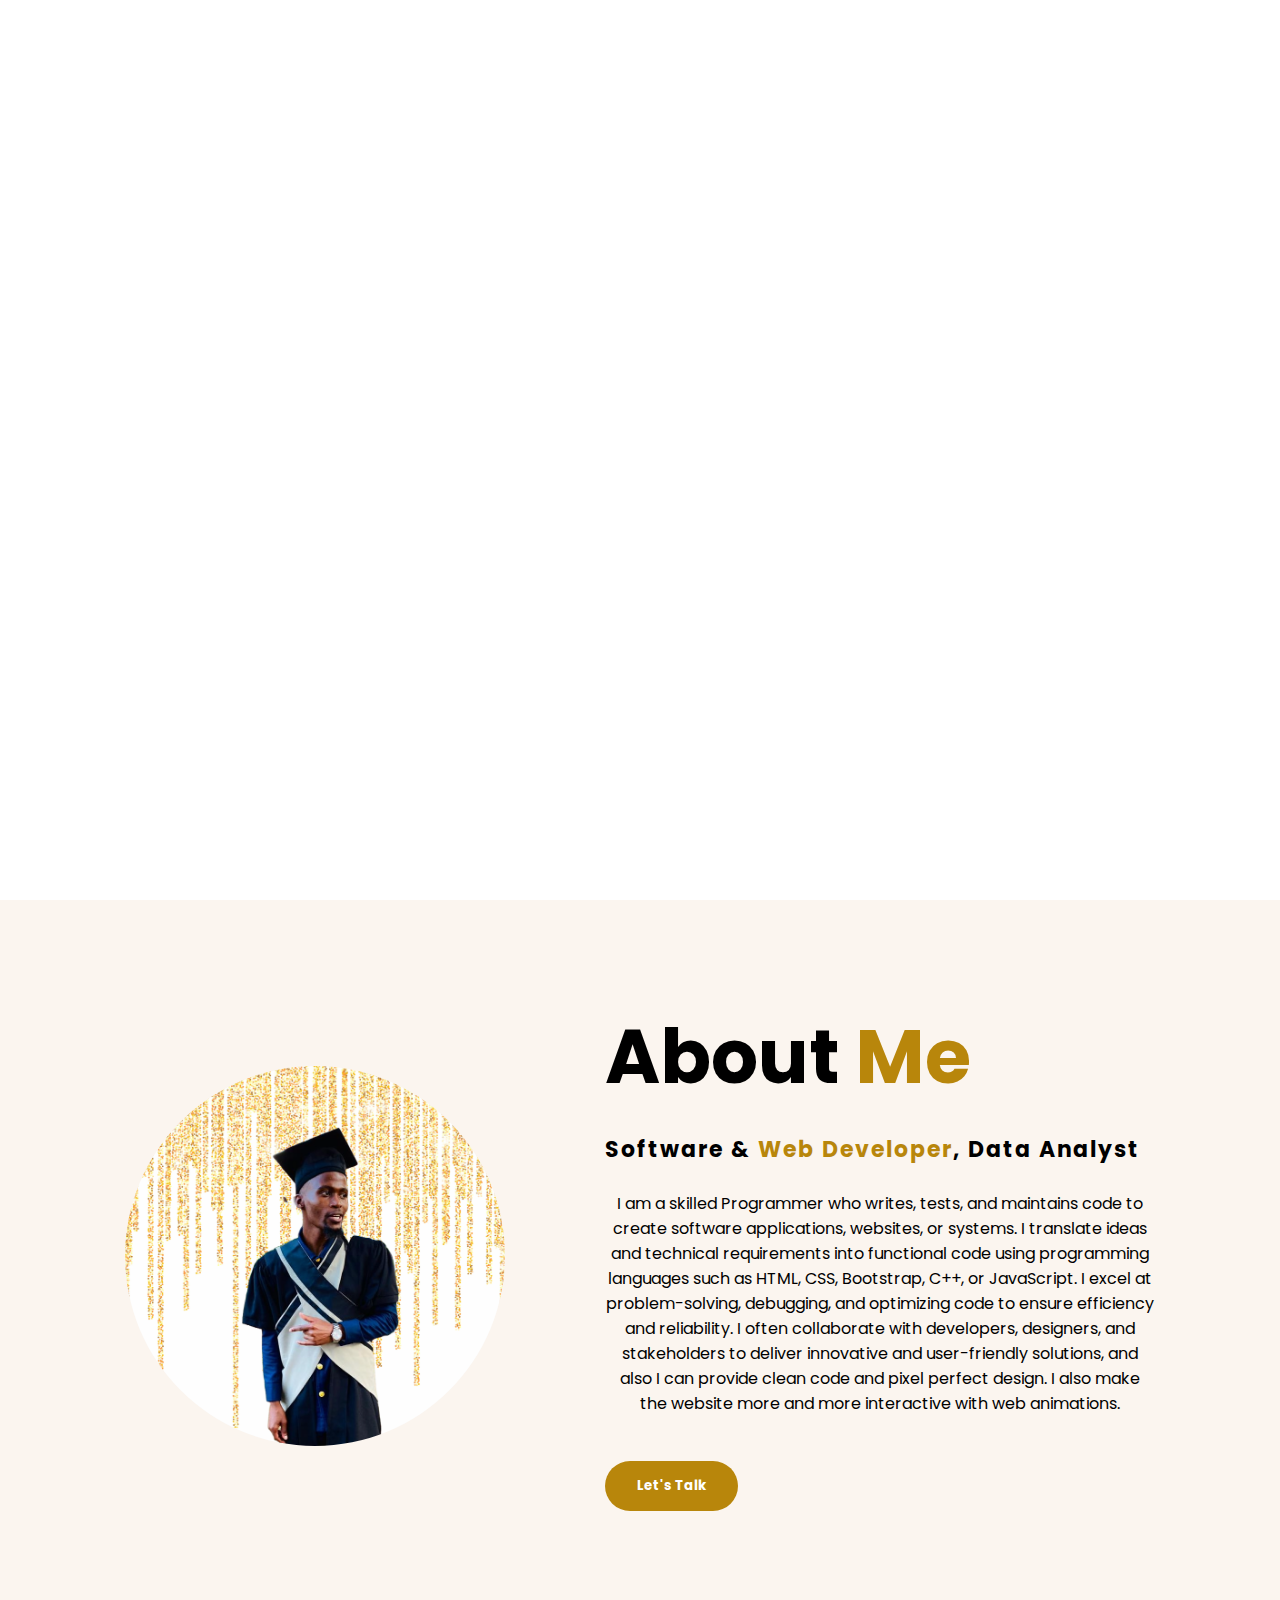
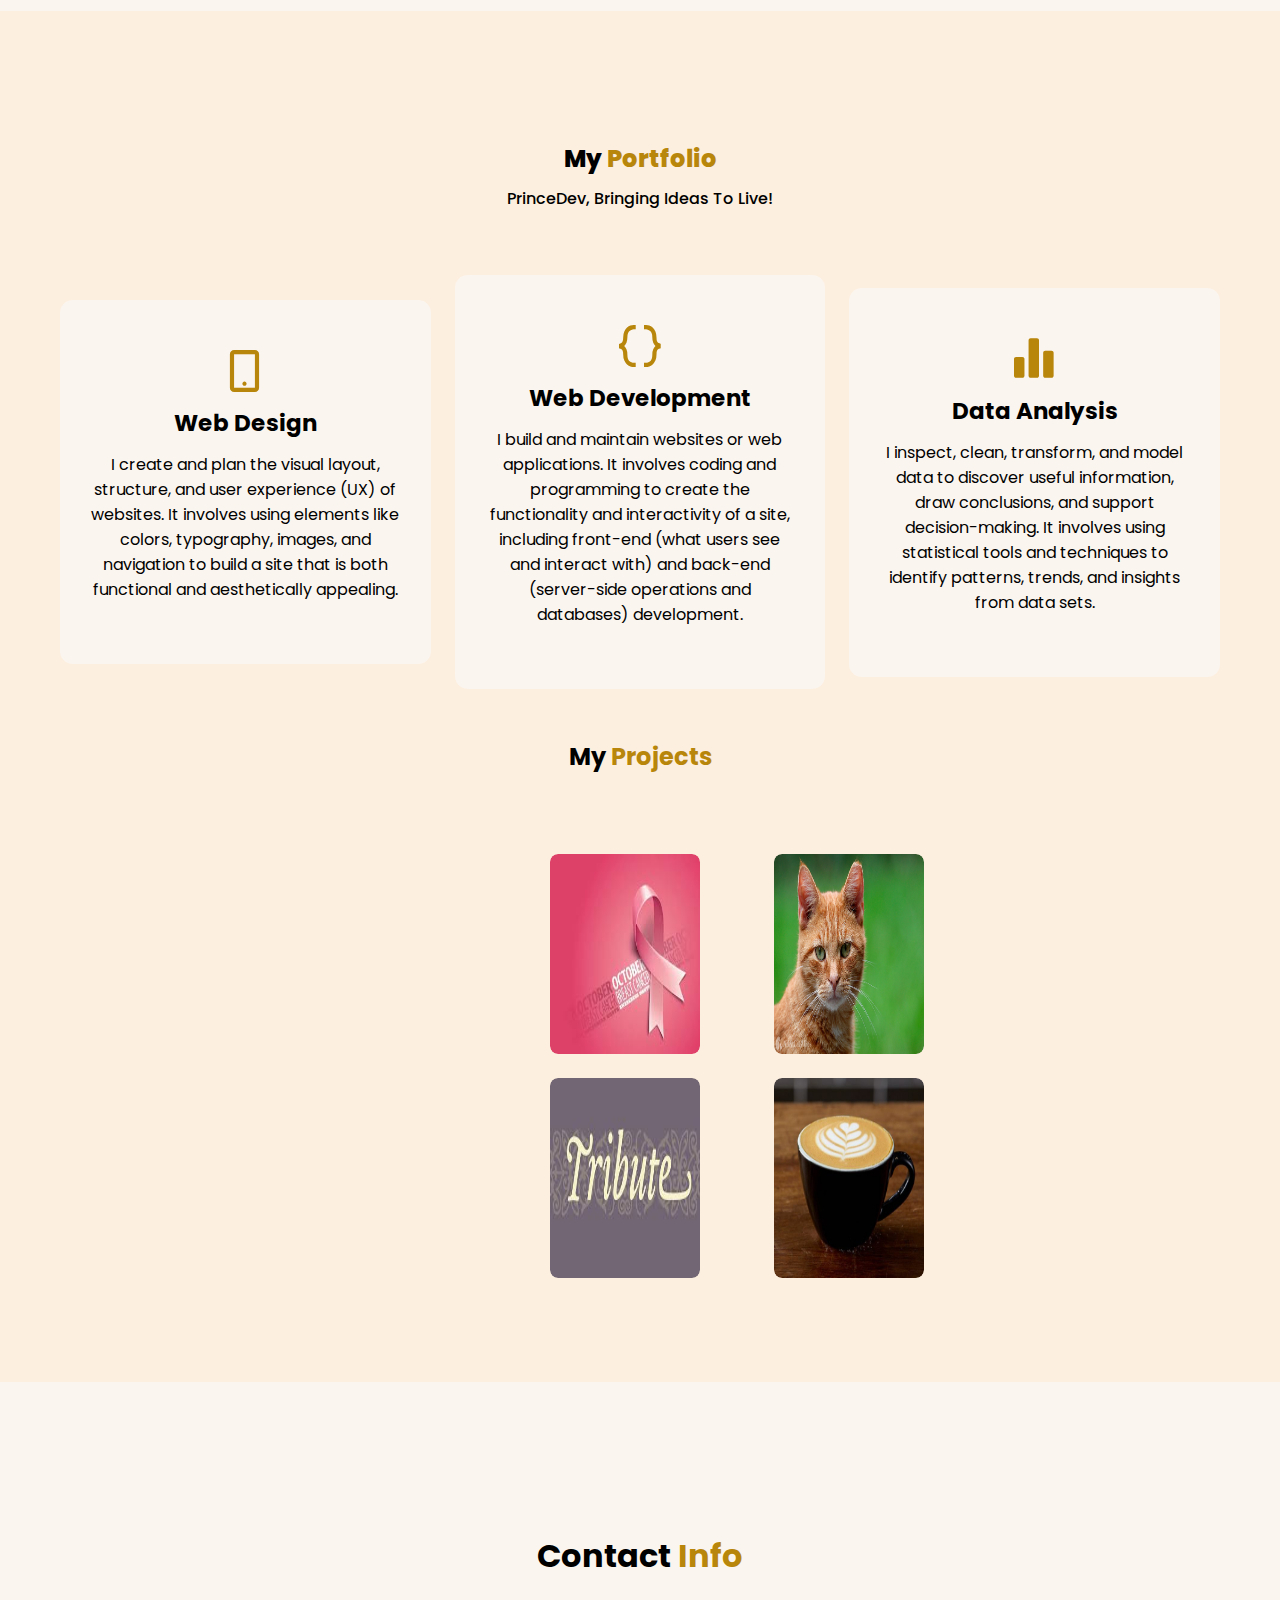
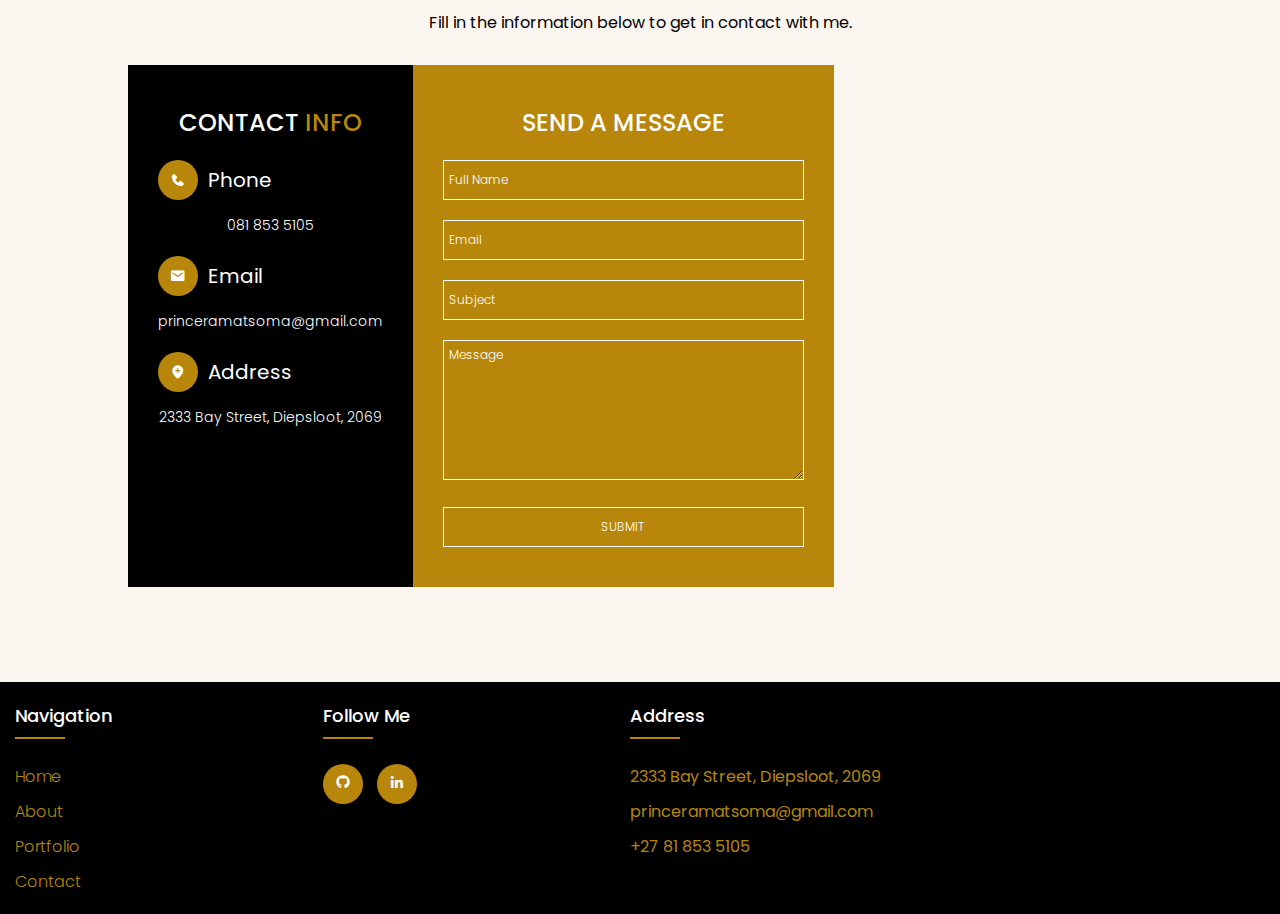
<file: index.html>
<!DOCTYPE html>
<html>
<head>
    <meta charset='utf-8'>
    <meta http-equiv='X-UA-Compatible' content='IE=edge'>
    <title>My Awesome Portfolio</title>
    <meta name='viewport' content='width=device-width, initial-scale=1'>
    <link rel='stylesheet' type='text/css' media='screen' href='styles.css'>
    <link href='https://unpkg.com/boxicons@2.1.4/css/boxicons.min.css' rel='stylesheet'>
</head>
<body>

    <!----------Navigation Bar---------->

    <nav class="navbar">
        <a href="#" class="logo"><span style="color: #000;">Prince</span><span style="color: #B8860B;">Dev</span></a>
        
        <ul>
            <li class="active"><a href="index.html">Home</a></li>
            <li><a href="about.html">About</a></li>
            <li><a href="portfolio.html">Portfolio</a></li>
            <li><a href="contact.html">Contact</a></li>
        </ul>
    </nav>

    <!----------Background Bar Animation--------->

    <div class="bars-animation">
        <div class="bar" style="--i:6"></div>
        <div class="bar" style="--i:5"></div>
        <div class="bar" style="--i:4"></div>
        <div class="bar" style="--i:3"></div>
        <div class="bar" style="--i:2"></div>
        <div class="bar" style="--i:1"></div>
    </div>

    <!----------Home Section---------->

    <section class="home">
        <div class="home-info">
            <h1>Prince Ramatsoma</h1>
            <h2>I'm a
                <span style="--i:4;" data-text="Frontend Developer">Frontend Developer</span>
                <span style="--i:3;" data-text="Mobile Developer">Mobile Developer</span>
                <span style="--i:2;" data-text="Data Analyst">Data Analyst</span>
                <span style="--i:1;" data-text="Designer">Designer</span>
            </h2>
            <p>I am a web developer who specializes in building the visual and interactive elements of a website or web application 
                that users directly interact with. I work with technologies like HTML, CSS, and JavaScript to create the layout, 
                design, and functionality of a site.</p>
            <div class="btn-sci">
                <a href="Ramatsoma Prince's CV.pdf" class="btn">Download CV</a>
                <div class="sci">
                    <a href="https://github.com/PrinceRams"><i class='bx bxl-github'></i></a>
                    <a href="https://www.linkedin.com/in/prince-ramatsoma-9758b6218/"><i class='bx bxl-linkedin' ></i></a>
                </div>
            </div>
        </div>

        <div class="home-img">
            <div class="img-box">
                <div class="img-item">
                    <img src="prince.png" alt="">
                </div>
            </div>
        </div>
    </section>

    <!----------About Section---------->

    <section class="about">
        <div class="main">
            <img src="mahudu.png">
            <div class="about-text">
                <h2>About <span style="color: #B8860B;">Me</span></h2>
                <h5>Software & <span style="color: #B8860B;">Web Developer</span>, Data Analyst</h5>
                <p>I am a skilled Programmer who writes, tests, and maintains code to create software applications, websites, or systems. 
                I translate ideas and technical requirements into functional code using programming languages such as HTML, CSS, Bootstrap, 
                C++, or JavaScript. I excel at problem-solving, debugging, and optimizing code to ensure efficiency and reliability. 
                I often collaborate with developers, designers, and stakeholders to deliver innovative and user-friendly solutions, and 
                also I can provide clean code and pixel perfect design. I also make the website more and more interactive with web animations.</p>
                <button type="btn">Let's Talk</button>
            </div>
        </div>
    </section>

    <!----------Portfolio Section---------->

    <section class="portfolio" id="portfolio">
        <div class="text-center">
            <h2>My <span style="color: #B8860B;">Portfolio</span></h2>
            <h4>PrinceDev, Bringing Ideas To Live!</h4>

            <div class="portfolio-item">
                <div class="portfolio-box">
                    <i class='bx bx-mobile-alt'></i>
                    <h3>Web Design</h3>
                    <p>I create and plan the visual layout, structure, and user experience (UX) of websites.
                    It involves using elements like colors, typography, images, and navigation to build 
                    a site that is both functional and aesthetically appealing.
                    </p>
                </div>
                <div class="portfolio-box">
                    <i class='bx bx-code-curly'></i>
                    <h3>Web Development</h3>
                    <p>I build and maintain websites or web applications. It involves coding and programming
                     to create the functionality and interactivity of a site, including front-end (what users see and interact with) 
                     and back-end (server-side operations and databases) development. 
                    </p>
                </div>
                <div class="portfolio-box">
                    <i class='bx bxs-bar-chart-alt-2'></i>
                    <h3>Data Analysis</h3>
                    <p>I inspect, clean, transform, and model data to discover useful information, draw conclusions, 
                        and support decision-making. It involves using statistical tools and techniques to identify patterns, trends, 
                        and insights from data sets.
                    </p>
                </div>
            </div>
        </div>

        <div class="main-text">
            <h2>My <span style="color: #B8860B;">Projects</span></h2>
        </div>
        <div class="portfolio-content">
            <div class="row">
                <img src="breastcancer.jpg">
                <div class="layer">
                    <h5>Breast Cancer Awareness Website</h5>
                    <button><a href="">Visit Site</a></button>
                </div>
            </div>
            <div class="row">
                <img src="FELV-cat.jpg">
                <div class="layer">
                    <h5>CatPhotoApp</h5>
                    <button type="btn"><a href="https://princerams.github.io/catPhotoApp/">Visit Site</a></button>
                </div>
            </div>
            <div class="row">
                <img src="tribute.jpg">
                <div class="layer">
                    <h5>Tribute Website</h5>
                    <button type="btn"><a href="https://princerams.github.io/philFoden/">Visit Site</a></button>
                </div>
            </div>  
            <div class="row">
                <img src="coffee.jpg">
                <div class="layer">
                    <h5>Coffee Menu</h5>
                    <button type="btn"><a href="https://princerams.github.io/cafeMenu/">Visit Site</button>
                </div>
            </div>
        </div>
    </section>

    <!----------Contact Section---------->
       
    <section class="body"><br>
        <h1>Contact <span style="color: #B8860B;">Info</span></h1>
        <p>Fill in the information below to get in contact with me.</p>
        <div class="contact-wrap">
            <div class="contactInfo">
                <h1>Contact <span style="color: #B8860B;">Info</span></h1>
                <h2><i class='bx bxs-phone'></i>Phone</h2>
                <p>081 853 5105</p>
                <h2><i class='bx bxs-envelope' ></i>Email</h2>
                <p>princeramatsoma@gmail.com</p>
                <h2><i class='bx bxs-location-plus' ></i>Address</h2>
                <p>2333 Bay Street, Diepsloot, 2069</p>
            </div>
            <div class="contactInfo">
                <h1>Send a Message</h1>
                <form>
                    <input type="text" placeholder="Full Name" class="contactInfo-input">
                    <input type="text" placeholder="Email" class="contactInfo-input">
                    <input type="text" placeholder="Subject" class="contactInfo-input">
                    <textarea placeholder="Message" class="contactInfo-input-textarea"></textarea>
                    <input type="submit" value="SUBMIT" class="contactInfo-btn">
                </form>
            </div>
            <div class="contactInfo">
                <iframe src="https://www.google.com/maps/embed?pb=!1m18!1m12!1m3!1d114584.75890640717!2d27.
                957622829550367!3d-26.17149804469362!2m3!1f0!2f0!3f0!3m2!1i1024!2i768!4f13.1!3m3!1m2!1s0x1e950c68f0406a51%3A0x238ac9d9b1d34041!
                2sJohannesburg!5e0!3m2!1sen!2sza!4v1732526647605!5m2!1sen!2sza" width="100%" height="auto" style="border:0;" allowfullscreen="" 
                loading="lazy" referrerpolicy="no-referrer-when-downgrade"></iframe>
            </div>
        </div>
    </section>

<!----------Footer Section---------->

     <section class="footerSection">
        <footer class="footer wrapper">
            <class="container">
                <!--div class="line"></div-->
                <div class="row">
                    <div class="footer_col">
                        <h4>Navigation</h4>
                        <nav>
                            <ul>
                                <li class="active"><a href="index.html">Home</a></li>
                                <li><a href="about.html">About</a></li>
                                <li><a href="portfolio.html">Portfolio</a></li>
                                <li><a href="contact.html">Contact</a></li>
                            </ul>
                        </nav>  

                    </div>
                    <div class="footer_col">
                        <h4>Follow Me</h4>
                        <div class="social_links">
                            <a href="https://github.com/PrinceRams"><i class='bx bxl-github'></i></a>
                            <a href="https://www.linkedin.com/in/prince-ramatsoma-9758b6218/"><i class='bx bxl-linkedin' ></i></a>
                        </div>  

                        <!--a href="indexContactii.html"><button class="button">Contact Us</button></a-->

                    </div>
                    <div class="footer_col">
                        <div class="addressColor">
                            <h4>Address</h4>
                            <ul>
                                <li>2333 Bay Street, Diepsloot, 2069</li>
                                <li>princeramatsoma@gmail.com</li>
                                <li>+27 81 853 5105</li>
                       
                            </ul>
                        </div>
                    </div>
                </div>
            </div>
        </footer>
</body>
</html>
</file>
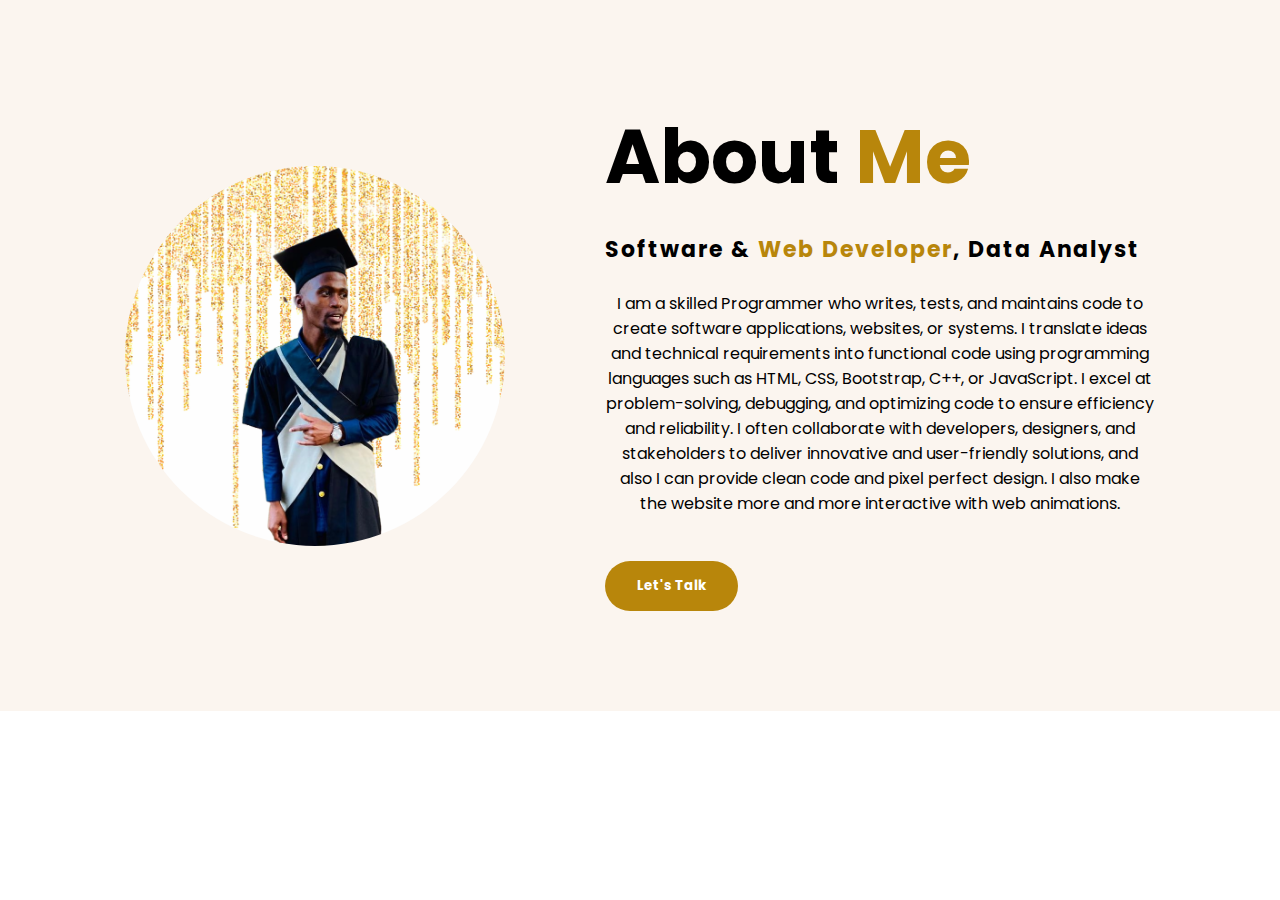
<file: about.html>
<!DOCTYPE html>
<html>
<head>
    <meta charset='utf-8'>
    <meta http-equiv='X-UA-Compatible' content='IE=edge'>
    <title>My Awesome Portfolio</title>
    <meta name='viewport' content='width=device-width, initial-scale=1'>
    <link rel='stylesheet' type='text/css' media='screen' href='styles.css'>
    <link href='https://unpkg.com/boxicons@2.1.4/css/boxicons.min.css' rel='stylesheet'>
</head>
<body>
	<!----------Navigation Bar---------->

    <nav class="navbar">
        <a href="#" class="logo"><span style="color: #000;">Prince</span><span style="color: #B8860B;">Dev</span></a>
        
        <ul>
            <li class="active"><a href="index.html">Home</a></li>
            <li><a href="about.html">About</a></li>
            <li><a href="portfolio.html">Portfolio</a></li>
            <li><a href="contact.html">Contact</a></li>
        </ul>
    </nav>

<!----------About Section---------->

    <section class="about">
        <div class="main">
            <img src="mahudu.png">
            <div class="about-text">
                <h2>About <span style="color: #B8860B;">Me</span></h2>
                <h5>Software & <span style="color: #B8860B;">Web Developer</span>, Data Analyst</h5>
                <p>I am a skilled Programmer who writes, tests, and maintains code to create software applications, websites, or systems. 
                I translate ideas and technical requirements into functional code using programming languages such as HTML, CSS, Bootstrap, 
                C++, or JavaScript. I excel at problem-solving, debugging, and optimizing code to ensure efficiency and reliability. 
                I often collaborate with developers, designers, and stakeholders to deliver innovative and user-friendly solutions, and 
                also I can provide clean code and pixel perfect design. I also make the website more and more interactive with web animations.</p>
                <button type="btn">Let's Talk</button>
            </div>
        </div>
    </section>

</body>
</html>
</file>
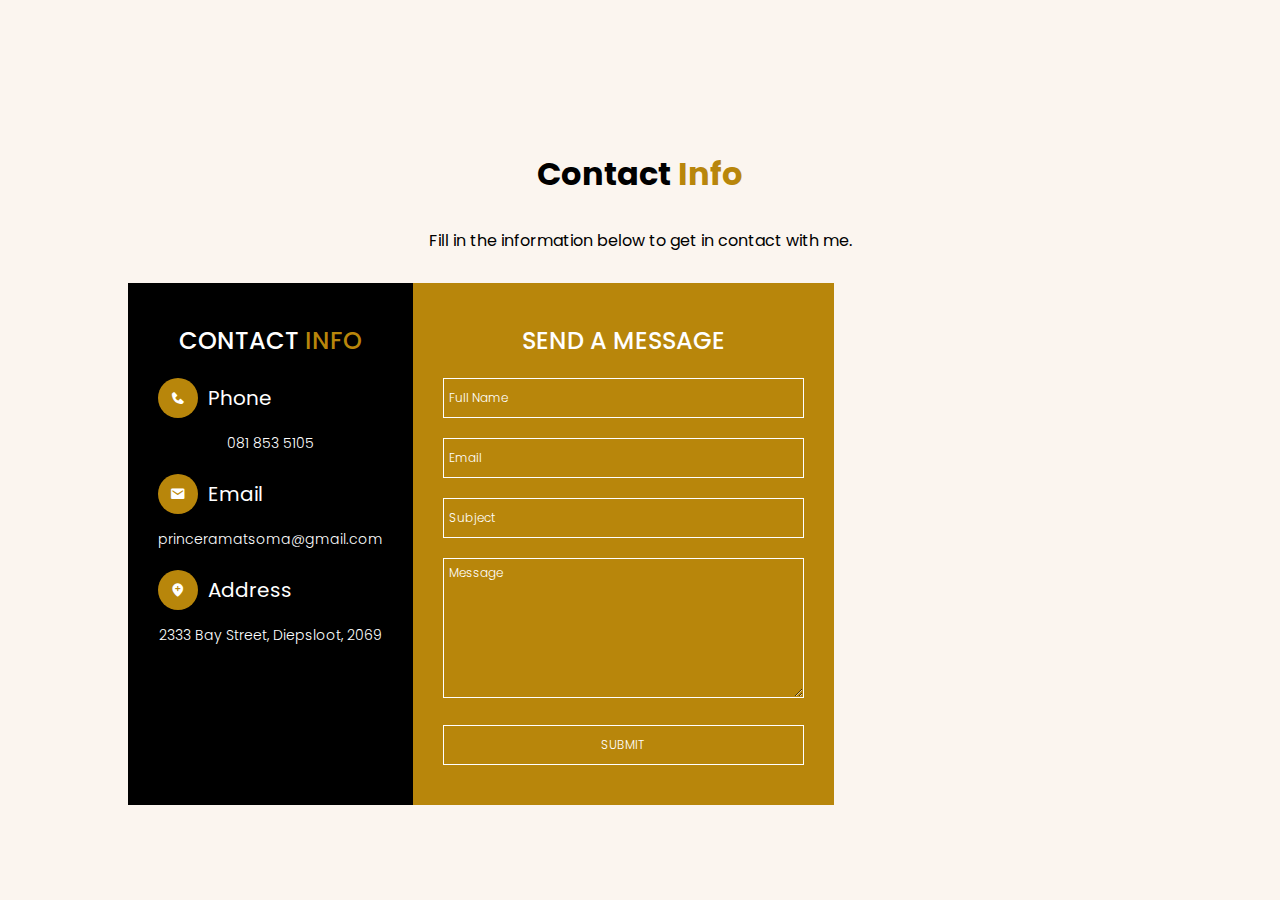
<file: contact.html>
<!DOCTYPE html>
<html>
<head>
    <meta charset='utf-8'>
    <meta http-equiv='X-UA-Compatible' content='IE=edge'>
    <title>My Awesome Portfolio</title>
    <meta name='viewport' content='width=device-width, initial-scale=1'>
    <link rel='stylesheet' type='text/css' media='screen' href='styles.css'>
    <link href='https://unpkg.com/boxicons@2.1.4/css/boxicons.min.css' rel='stylesheet'>
</head>
<body>
	<!----------Navigation Bar---------->

    <nav class="navbar">
        <a href="#" class="logo"><span style="color: #000;">Prince</span><span style="color: #B8860B;">Dev</span></a>
        
        <ul>
            <li class="active"><a href="index.html">Home</a></li>
            <li><a href="about.html">About</a></li>
            <li><a href="portfolio.html">Portfolio</a></li>
            <li><a href="contact.html">Contact</a></li>
        </ul>
    </nav>

<!----------Contact Section---------->
       
    <section class="body"><br>
        <h1>Contact <span style="color: #B8860B;">Info</span></h1>
        <p>Fill in the information below to get in contact with me.</p>
        <div class="contact-wrap">
            <div class="contactInfo">
                <h1>Contact <span style="color: #B8860B;">Info</span></h1>
                <h2><i class='bx bxs-phone'></i>Phone</h2>
                <p>081 853 5105</p>
                <h2><i class='bx bxs-envelope' ></i>Email</h2>
                <p>princeramatsoma@gmail.com</p>
                <h2><i class='bx bxs-location-plus' ></i>Address</h2>
                <p>2333 Bay Street, Diepsloot, 2069</p>
            </div>
            <div class="contactInfo">
                <h1>Send a Message</h1>
                <form>
                    <input type="text" placeholder="Full Name" class="contactInfo-input">
                    <input type="text" placeholder="Email" class="contactInfo-input">
                    <input type="text" placeholder="Subject" class="contactInfo-input">
                    <textarea placeholder="Message" class="contactInfo-input-textarea"></textarea>
                    <input type="submit" value="SUBMIT" class="contactInfo-btn">
                </form>
            </div>
            <div class="contactInfo">
                <iframe src="https://www.google.com/maps/embed?pb=!1m18!1m12!1m3!1d114584.75890640717!2d27.
                957622829550367!3d-26.17149804469362!2m3!1f0!2f0!3f0!3m2!1i1024!2i768!4f13.1!3m3!1m2!1s0x1e950c68f0406a51%3A0x238ac9d9b1d34041!
                2sJohannesburg!5e0!3m2!1sen!2sza!4v1732526647605!5m2!1sen!2sza" width="100%" height="auto" style="border:0;" allowfullscreen="" 
                loading="lazy" referrerpolicy="no-referrer-when-downgrade"></iframe>
            </div>
        </div>
    </section>

  

</body>
</html>
</file>
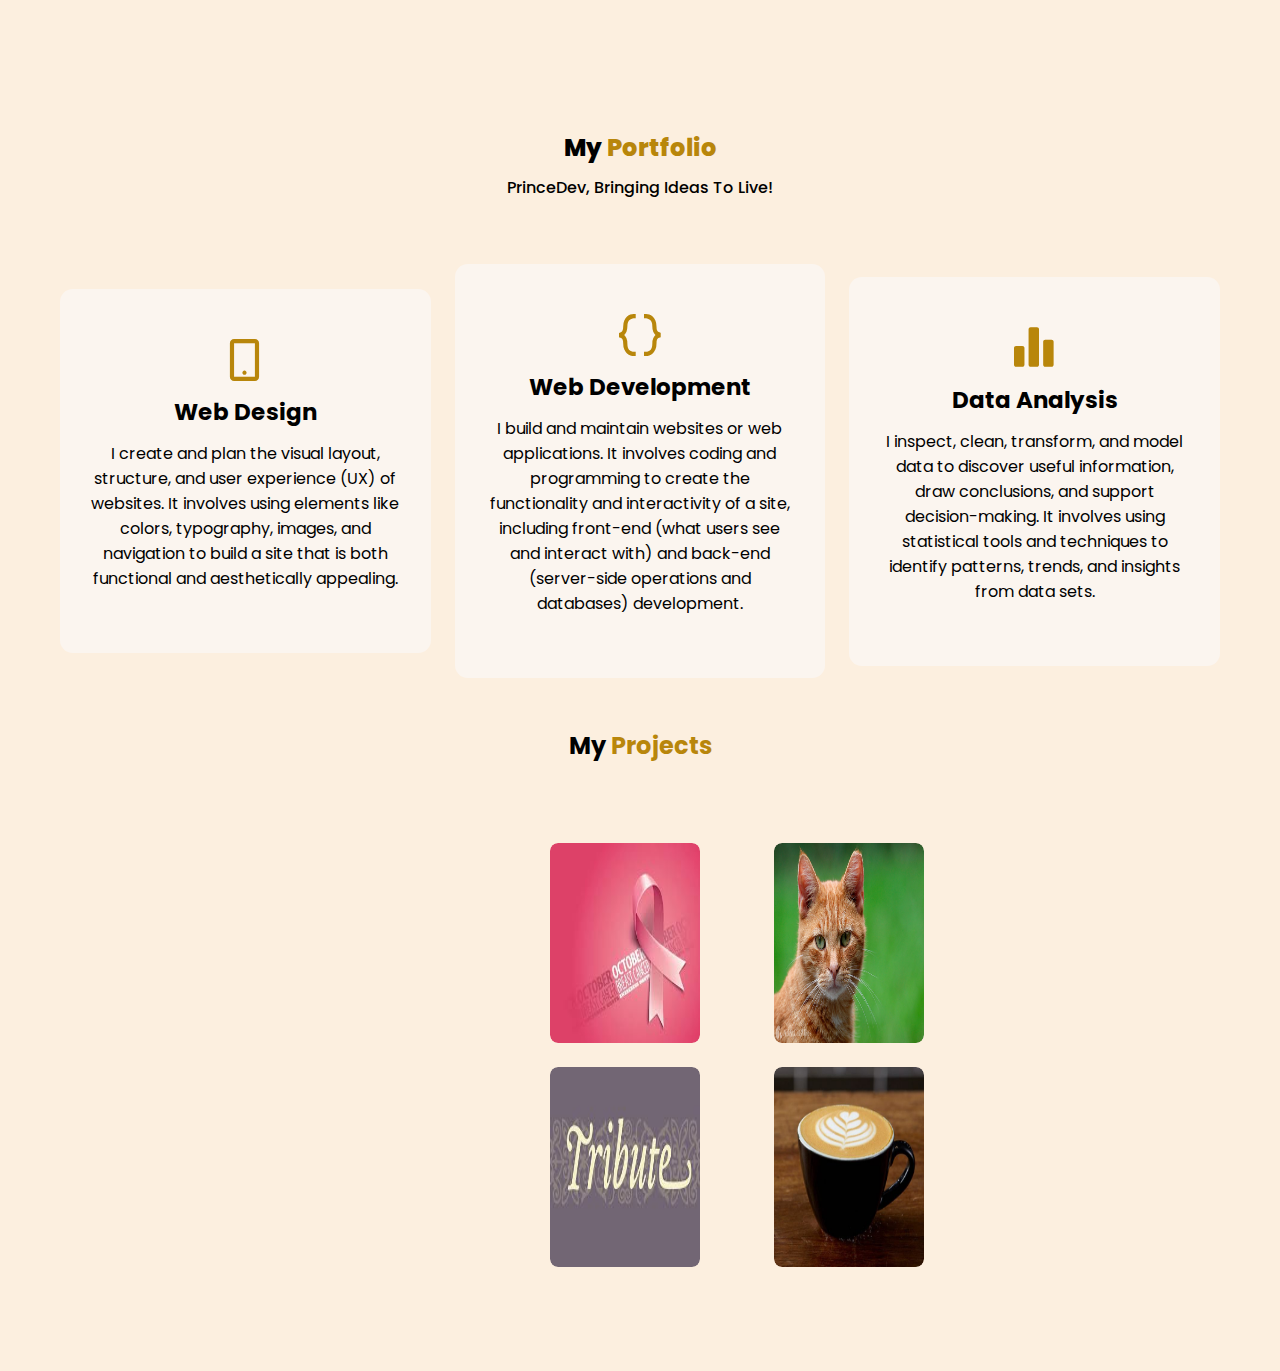
<file: portfolio.html>
<!DOCTYPE html>
<html>
<head>
    <meta charset='utf-8'>
    <meta http-equiv='X-UA-Compatible' content='IE=edge'>
    <title>My Awesome Portfolio</title>
    <meta name='viewport' content='width=device-width, initial-scale=1'>
    <link rel='stylesheet' type='text/css' media='screen' href='styles.css'>
    <link href='https://unpkg.com/boxicons@2.1.4/css/boxicons.min.css' rel='stylesheet'>
</head>
<body>
	<!----------Navigation Bar---------->

    <nav class="navbar">
        <a href="#" class="logo"><span style="color: #000;">Prince</span><span style="color: #B8860B;">Dev</span></a>
        
        <ul>
            <li class="active"><a href="index.html">Home</a></li>
            <li><a href="about.html">About</a></li>
            <li><a href="portfolio.html">Portfolio</a></li>
            <li><a href="contact.html">Contact</a></li>
        </ul>
    </nav>

<!----------Portfolio Section---------->

    <section class="portfolio" id="portfolio">
        <div class="text-center">
            <h2>My <span style="color: #B8860B;">Portfolio</span></h2>
            <h4>PrinceDev, Bringing Ideas To Live!</h4>

            <div class="portfolio-item">
                <div class="portfolio-box">
                    <i class='bx bx-mobile-alt'></i>
                    <h3>Web Design</h3>
                    <p>I create and plan the visual layout, structure, and user experience (UX) of websites.
                    It involves using elements like colors, typography, images, and navigation to build 
                    a site that is both functional and aesthetically appealing.
                    </p>
                </div>
                <div class="portfolio-box">
                    <i class='bx bx-code-curly'></i>
                    <h3>Web Development</h3>
                    <p>I build and maintain websites or web applications. It involves coding and programming
                     to create the functionality and interactivity of a site, including front-end (what users see and interact with) 
                     and back-end (server-side operations and databases) development. 
                    </p>
                </div>
                <div class="portfolio-box">
                    <i class='bx bxs-bar-chart-alt-2'></i>
                    <h3>Data Analysis</h3>
                    <p>I inspect, clean, transform, and model data to discover useful information, draw conclusions, 
                        and support decision-making. It involves using statistical tools and techniques to identify patterns, trends, 
                        and insights from data sets.
                    </p>
                </div>
            </div>
        </div>

        <div class="main-text">
            <h2>My <span style="color: #B8860B;">Projects</span></h2>
        </div>
        <div class="portfolio-content">
            <div class="row">
                <img src="breastcancer.jpg">
                <div class="layer">
                    <h5>Breast Cancer Awareness Website</h5>
                    <button><a href="">Visit Site</a></button>
                </div>
            </div>
            <div class="row">
                <img src="FELV-cat.jpg">
                <div class="layer">
                    <h5>CatPhotoApp</h5>
                    <button type="btn"><a href="https://princerams.github.io/catPhotoApp/">Visit Site</a></button>
                </div>
            </div>
            <div class="row">
                <img src="tribute.jpg">
                <div class="layer">
                    <h5>Tribute Website</h5>
                    <button type="btn"><a href="https://princerams.github.io/philFoden/">Visit Site</a></button>
                </div>
            </div>  
            <div class="row">
                <img src="coffee.jpg">
                <div class="layer">
                    <h5>Coffee Menu</h5>
                    <button type="btn"><a href="https://princerams.github.io/cafeMenu/">Visit Site</button>
                </div>
            </div>
        </div>
    </section>

   

</body>
</html>
</file>
<file: styles.css>
@import url('https://fonts.googleapis.com/css2?family=Poppins:wght@300;400;500;600;700;800;900&display=swap');

*{
    margin: 0;
    padding: 0;
    box-sizing: border-box;
    font-family: 'Poppins', sans-serif;
    
}

/********Home Page********/
a{
    color: #fff;
    text-decoration: none;
}

.navbar{
    position: fixed;
    left: 0;
    top: 0;
    width: 100%;
    padding: 25px 9%;
    display: flex;
    justify-content: space-between;
    align-items: center;
    z-index: 100;
    visibility: hidden;
    opacity: 0;
    animation: show-content 1.5s linear forwards;
    animation-delay: 1.2s;
}

@keyframes show-content{
    100%{
        visibility: visible;
        opacity: 1;
    }
}

.navbar .logo{
    font-size: 30px;
    font-weight: 700;
}

.navbar ul{
    display: flex;
}

.navbar ul li{
    list-style: none;
    margin-left: 35px;
}

.navbar ul li a{
    font-size: 20px;
    font-weight: 500;
    transition: 0.5s;
    color: #000;
}

.navbar ul li:hover a,
.navbar ul li:active a{
    color: #B8860B;
}

.home{
    display: flex;
    align-items: center;
    height: 100vh;
    padding: 60px 9% 0;
    gap: 50px;
    color: #000;
    visibility: hidden;
    opacity: 0;
    animation: show-content 1.5s linear forwards;
    animation-delay: 1.5s;
}

.home-info h1{
    font-size: 55px;
}

.home-info h2{
    display: inline-block;
    font-size: 32px;
    margin-top: -10px;
    
}

.home-info h2 span{
    position: relative;
    display: inline-block;
    color: transparent;
    -webkit-text-stroke: 0.7px #B8860B;
    animation: display-text 16s linear infinite;
    animation-delay: calc(-4s * var(--i));
}

@keyframes display-text{
    25%,100%{
        display: none;
    }
}

.home-info h2 span::before{
    content: attr(data-text);
    position: absolute;
    width: 0;
    border-right: 2px solid #B8860B;
    color: #B8860B;
    white-space: nowrap;
    overflow: hidden;
    animation: fill-text 4s linear infinite;
}

@keyframes fill-text{
    10%, 100%{
        width: 0;
    }

    70%, 90%{
        width: 100%;
    }
}

.home-info p{
    font-size: 16px;
    margin: 10px 0 25px;
}

.home-info .btn-sci{
    display: flex;
    align-items: center;
}

.btn{
    display: inline-block;
    padding: 10px 30px;
    background: #B8860B;
    border: 2px solid #B8860B;
    border-radius: 40px;
    box-shadow: 0 0 10px #B8860B;
    font-size: 16px;
    color: #fff;
    font-weight: 600;
}

.btn:hover{
    background: transparent;
    color: #B8860B;
    box-shadow: none;
}

.home-info .btn-sci .sci{
    margin-left: 20px;
}

.home-info .btn-sci .sci a{
    display: inline-flex;
    padding: 8px;
    border: 2px solid #B8860B;
    border-radius: 50%;
    font-size: 20px;
    color: #B8860B;
    margin: 0 8px;
    transition: 0.5s;
}

.home-info .btn-sci .sci a:hover{
    background: #B8860B;
    color: #fff;
    box-shadow: 0 0 10px #B8860B;
}

.home-img .img-box{
    position: relative;
    width: 32vw;
    height: 32vw;
    border-radius: 50%;
    padding: 5px;
    display: flex;
    justify-content: center;
    align-items: center;
    overflow: hidden;
}

.home-img .img-box::before,
.home-img .img-box::after{
    content: "";
    position: absolute;
    width: 500px;
    height: 500px;
    background: conic-gradient(transparent, transparent,
    transparent, #B8860B);
    transform: rotate(0deg);
    animation: rotate-border 10s linear infinite;
}

.home-img .img-box::after{
    animation-delay: -5s;
}

@keyframes rotate-border{
    100%{
        transform: rotate(360deg);
    }
}

.home-img .img-box .img-item{
    position: relative;
    width: 100%;
    height: 100%;
    background: #fcefdf;
    border-radius: 50%;
    border: .1px solid #fcefdf;
    display: flex;
    justify-content: center;
    z-index: 1;
    overflow: hidden;
}

.home-img .img-box .img-item img{
    position: absolute;
    display: block;
    width: 85%;
    object-fit: cover;
}

.bars-animation{
    position: absolute;
    width: 100%;
    height: 100%;
    display: flex;
    z-index: -1;
}

.bars-animation .bar{
    width: 100%;
    height: 100%;
    background: #fcefdf;
    transform: translateY(-100%);
    animation: show-bars 0.5s ease-in-out forwards;
    animation-delay: calc(0.1s * var(--i));
}

@keyframes show-bars{
    100%{
        transform: translateY(0%);
    }
}

/********About Page********/
.about{
    width: 100%;
    padding: 100px 0px;
    background-color: #fbf5ef;
}

.about img{
    /*height: auto;
    width: 430px;*/
    width: 380px; 
    height: 380px; 
    border-radius: 50%; 
    object-fit: cover; 
    
}

.about-text{
    width: 550px;
}

.main{
    width: 1130px;
    max-width: 95%;
    margin: 0 auto;
    display: flex;
    align-items: center;
    justify-content: space-around;
}

.about-text h2{
    font-size: 75px;
    text-transform: capitalize;
    margin-bottom: 20px;
}

.about-text h5{
    letter-spacing: 2px;
    font-size: 22px;
    margin-bottom: 25px;
    text-transform: capitalize;
}

.about-text p{
    margin-bottom: 45px;
}

button{
    background-color: #B8860B;
    color: #fff;
    text-decoration: none;
    border: 2px solid transparent;
    font-weight: bold;
    padding: 13px 30px;
    border-radius: 30px;
    transition: 0.4s;
}

button:hover{
    background-color: transparent;
    border: 2px solid #B8860B;
    cursor: pointer;
    color: #B8860B;
}

/********Portfolio Page********/

.portfolio{
    background: #fcefdf;
    padding-top: 5rem;
}

.text-center{
    text-align: center;
    padding-top: 50px;
}

.text-center h2{
    font-weight: 800;
    margin-bottom: 10px;
}

.text-center h4{
    font-weight: 500;
}

.portfolio-item{
    display: grid;
    grid-template-columns: repeat(auto-fit, minmax(250px, auto));
    align-items: center;
    gap: 1.5rem;
    text-align: center;
    margin-top: 4rem;
    margin-left: 60px;
    margin-right: 60px;
}

.portfolio-box{
    padding: 45px 30px;
    background: #fbf5ef;
    border-radius: 0.8rem;
    border: 1px solid transparent;
    cursor: pointer;
    transition: all ease 0.50s;
}

.portfolio i{
    font-size: 50px;
    color: #B8860B;
    margin-bottom: 10px;
}

.portfolio h3{
    font-size: 23px;
    font-weight: 700;
    margin-bottom: 12px;
}

.portfolio p{
    margin-bottom: 1rem;
}

.portfolio-box:hover{
    transform: translateY(-8px);
    border: 1px solid #B8860B;
}

.main-text h2{
    text-align: center;
    padding-top: 50px;
}

.portfolio-content{
    display: grid;
    grid-template-columns: 200px 200px;
    align-items: center;
    gap: 1.5rem;
    margin-top: 5rem;
    margin-left: 550px;
    padding-bottom: 5rem;
}

.row{
    position: relative;
    overflow: hidden;
    border-radius: 8px;
    cursor: pointer;
}

.row img{
    width: 100%;
    height: 200px;
    border-radius: 8px;
    display: block;
    transition: transform 0.5s;
}

.layer{
    width: 100%;
    height: 0;
    position: absolute;
    border-radius: 8px;
    left: 0;
    bottom: 0;
    overflow: hidden;
    display: flex;
    flex-direction: column;
    align-items: center;
    padding: 0 40px;
    transition: height 0.5s;
}

.layer h5{
    font-size: 15px;
    font-weight: 600;
    margin-top: 15px;
    margin-bottom: 15px;
    color: #fff;
    text-align: center;
}

.layer button{
    background-color: #B8860B;
    color: #fff;
    text-decoration: none;
    border: 2px solid transparent;
    padding: 13px 20px;
    border-radius: 30px;
    transition: 0.4s;
}

.layer button:hover{
    background-color: #000;
    border: 2px solid #B8860B;
    cursor: pointer;
    
}

.layer a{
    color: #fff;
    font-size: 1rem;
    font-weight: 200;
}

.row:hover img{
    transform: scale(1.1);
}

.row:hover .layer{
    height: 100%;
}

/********Contact Page********/

.body{
    height: 100vh;
    display: grid;
    align-items: center;
    background: #fbf5ef;
    padding-top: 5rem;
    padding-bottom: 5rem;
}

.body h1, p{
    text-align: center;
    color: #000;
}

.contact-wrap{
    width: 80%;
    height: auto;
    margin: auto;
    display: flex;
    flex-wrap: wrap;
}

.contactInfo{
    padding: 40px 30px;
}

.contactInfo:nth-child(1){
    flex: 10%;
    background: #000;
}

.contactInfo:nth-child(2){
    flex: 35%;
    background: #B8860B;
}

.contactInfo:nth-child(3){
    flex: 25%;
    padding: 0;
}

.contactInfo h1{
    font-size: 24px;
    color: #fff;
    text-transform: uppercase;
    font-weight: 500;
    margin-bottom: 20px;
}

.contactInfo h2{
    font-size: 20px;
    color: #fff;
    font-weight: 400;
    margin-bottom: 15px;
}

.contactInfo h2 i{
    font-size: 16px;
    width: 40px;
    height: 40px;
    margin-right: 10px;
    background: #B8860B;
    border-radius: 50px;
    line-height: 40px;
    text-align: center;
}

.contactInfo p{
    font-size: 14px;
    color: #fff;
    font-weight: 300;
    margin-bottom: 20px;
}

.contactInfo ul{
    padding: 0;
    margin: 0;
}

.contactInfo form{
    width: 100%;
    height: auto;
}

.contactInfo-input{
    width: 100%;
    height: 40px;
    margin-bottom: 20px;
    border: 1px solid #fff;
    outline: none;
    padding-left: 5px;
    background: transparent;
    color: #fff;
    font-size: 12px;
    font-weight: 300;
}

.contactInfo-input::placeholder{
    color: #fff;
}

.contactInfo-input-textarea{
    width: 100%;
    height: 140px;
    margin-bottom: 20px;
    border: 1px solid #fff;
    outline: none;
    padding-top: 5px;
    padding-left: 5px;
    background: transparent;
    color: #fff;
    font-size: 12px;
    font-weight: 300;
}

.contactInfo-input-textarea::placeholder{
    color: #fff;
}

.contactInfo-btn{
    width: 100%;
    height: 40px;
    border: 1px solid #fff;
    outline: none;
    background: transparent;
    color: #fff;
    font-size: 12px;
    font-weight: 300;
    cursor: pointer;
}

.contactInfo iframe{
    width: 100%;
    height: 100%;
}

@media only screen and (max-width:360px) {
    .contactInfo:nth-child(1){
        flex: 50%;
    }

    .contactInfo:nth-child(1){
        flex: 50%;
    }

    .contactInfo:nth-child(1){
        flex: 100%;
    }
}

/********Footer Section********/

.footer{
    background-color: #000;
    padding: 20px 0;
    
}

.container{
    max-width: 1170px;
    margin: auto;
}
.row{
    display: flex;
    flex-wrap: wrap;
    margin-right: 50px;
}
ul{
    list-style: none;
}
.footer_col a{
    text-decoration: none;
}
.footer_col{
    width: 25%;
    padding: 0 15px;
    
}
.footer_col h4{
    font-size: 18px;
    color: #fff;
    text-transform: capitalize;
    margin-bottom: 35px;
    font-weight: 500;
    position: relative;
} 
.footer_col h4::before{
    content: '';
    position: absolute;
    left: 0;
    bottom: -10px;
    background-color: #B8860B;
    height: 2px;
    box-sizing: border-box;
    width: 50px;
}
.footer_col ul li:not(:last-child){
    margin-bottom: 10px;
}
.footer_col ul li a{
    font-size: 16px;
    text-transform: capitalize;
    color: #B8860B;
    text-transform: none;
    font-weight: 300;
    color: #B8860B;
    display: block;
    transition: all 0.3s ease;
}
.footer_col ul li a:hover{
    color: white;
    padding-left: 8px;
}
.footer_col .social_links a{
    display: inline-block;
    height: 40px;
    width: 40px;
    background-color: #B8860B;
    margin: 0 10px 10px 0;
    text-align: center;
    line-height: 40px;
    border-radius: 50%;
    /*color: white;*/
    transition: all 0.5s ease;
}

.footer_col .social_links a:hover{
    color: #B8860B;
    background-color: white;
}
.footer_col .addressColor{
    color: #B8860B;
}
</file>
